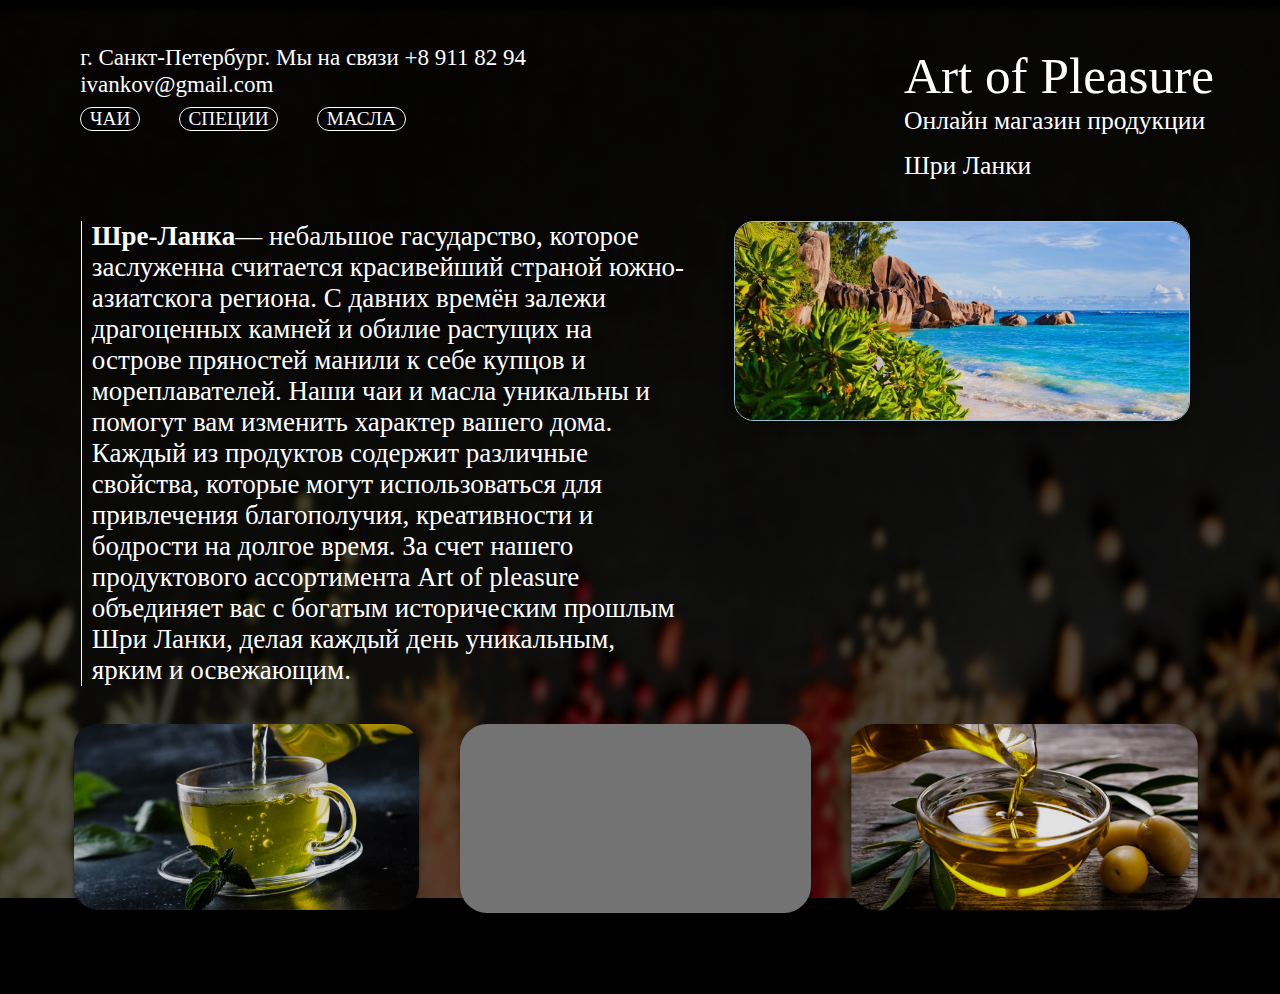
<file: index.html>
<!DOCTYPE html>
<html lang="en">
<head>
    <meta charset="UTF-8">
    <link rel="stylesheet" media = "screen and (orientation: portrait)" href = "./mobile.css">
    <link rel="stylesheet" media = "screen and (orientation: landscape)" href = "./css.css">


    <title>Art of Pleasure - онлайн магазин продукции Шри-Ланки</title>
</head>
<body>
    <div class = "header_top">
        <div>
            <div class = "info">г. Санкт-Петербург. Мы на связи +8 911 82 94   <br>  ivankov@gmail.com</div>
            <div class = "buttons">
                <a href = "./catalog1.html" class = "button">ЧАИ</a>
                <a href = "" class = "button">СПЕЦИИ</a>
                <a href = "./catalog3.html" class = "button">МАСЛА</a>
            </div>
        </div>
        <a href = "index.html" class=""><div class = "logo">
            <div class = "logo1">Art of Pleasure</div>
            <div class = "logo2">Онлайн магазин продукции Шри Ланки</div>
        </div>
        </a>
    </div>

    <div class = "header_bot">
        <div class = "header_bot_fragment">
            <strong>Шре-Ланка</strong>— небальшое гасударство, которое заслуженна считается красивейший страной южно-азиатскога региона. С давних времён залежи драгоценных камней и обилие растущих на острове пряностей манили к себе купцов и мореплавателей.

            Наши чаи и масла уникальны и помогут вам изменить характер вашего дома. Каждый из продуктов содержит различные свойства, которые могут использоваться для привлечения благополучия, креативности и бодрости на долгое время.
            За счет нашего продуктового ассортимента Art of pleasure объединяет вас с богатым историческим прошлым Шри Ланки, делая каждый день уникальным, ярким и освежающим.
        </div>
        <img src = "./penix/119.jpg" class = "demoimg">
    </div>


    <div class = "group_of_imgs">
        <div class = "img1 img"> <div class = "content"><a href = ""><h1 align="center">Чай</h1></a> Почувствуйте наслаждение прекрасным вкусом качественного чая из магазина "Art of pleasure"! У нас есть превосходные виды чая, которые привносят легкое удовольствие и блаженство.   <a href = "./catalog1.html">Подробнее</a> </div> </div>
        <div class = "img2 img"> <div class = "content"><a href = "./catalog2.html"><h1 align="center">Специи</h1></a>Обратите внимание на наш богатый выбор разных специй, включая острую паприку, сахарную розу, лавровый лист, тмин и многое другое! Приходите и попробуйте что-то новое — благодаря нашим специям ваши блюда станут особенными!   <a href = "./catalog2.html">Подробнее</a> </div>  </div>
        <div class = "img3 img"> <div class = "content"><a href = "./catalog3.html"><h1 align="center">Масла</h1></a>Вы давно искали что-то для тонкого ухода за собой, и мы рады представить вам эти самые ароматные и полезные масла. Они сделают вашу кожу непревзойденно мягкой и шелковистой. Они содержат целый спектр ароматических и питательных веществ, которые помогут коже держаться молодой и не осушаться. <a href = "./catalog3.html">Подробнее</a> </div> </div>
    </div>
    <script src = "script.js"></script>

</body>
</html>
</file>
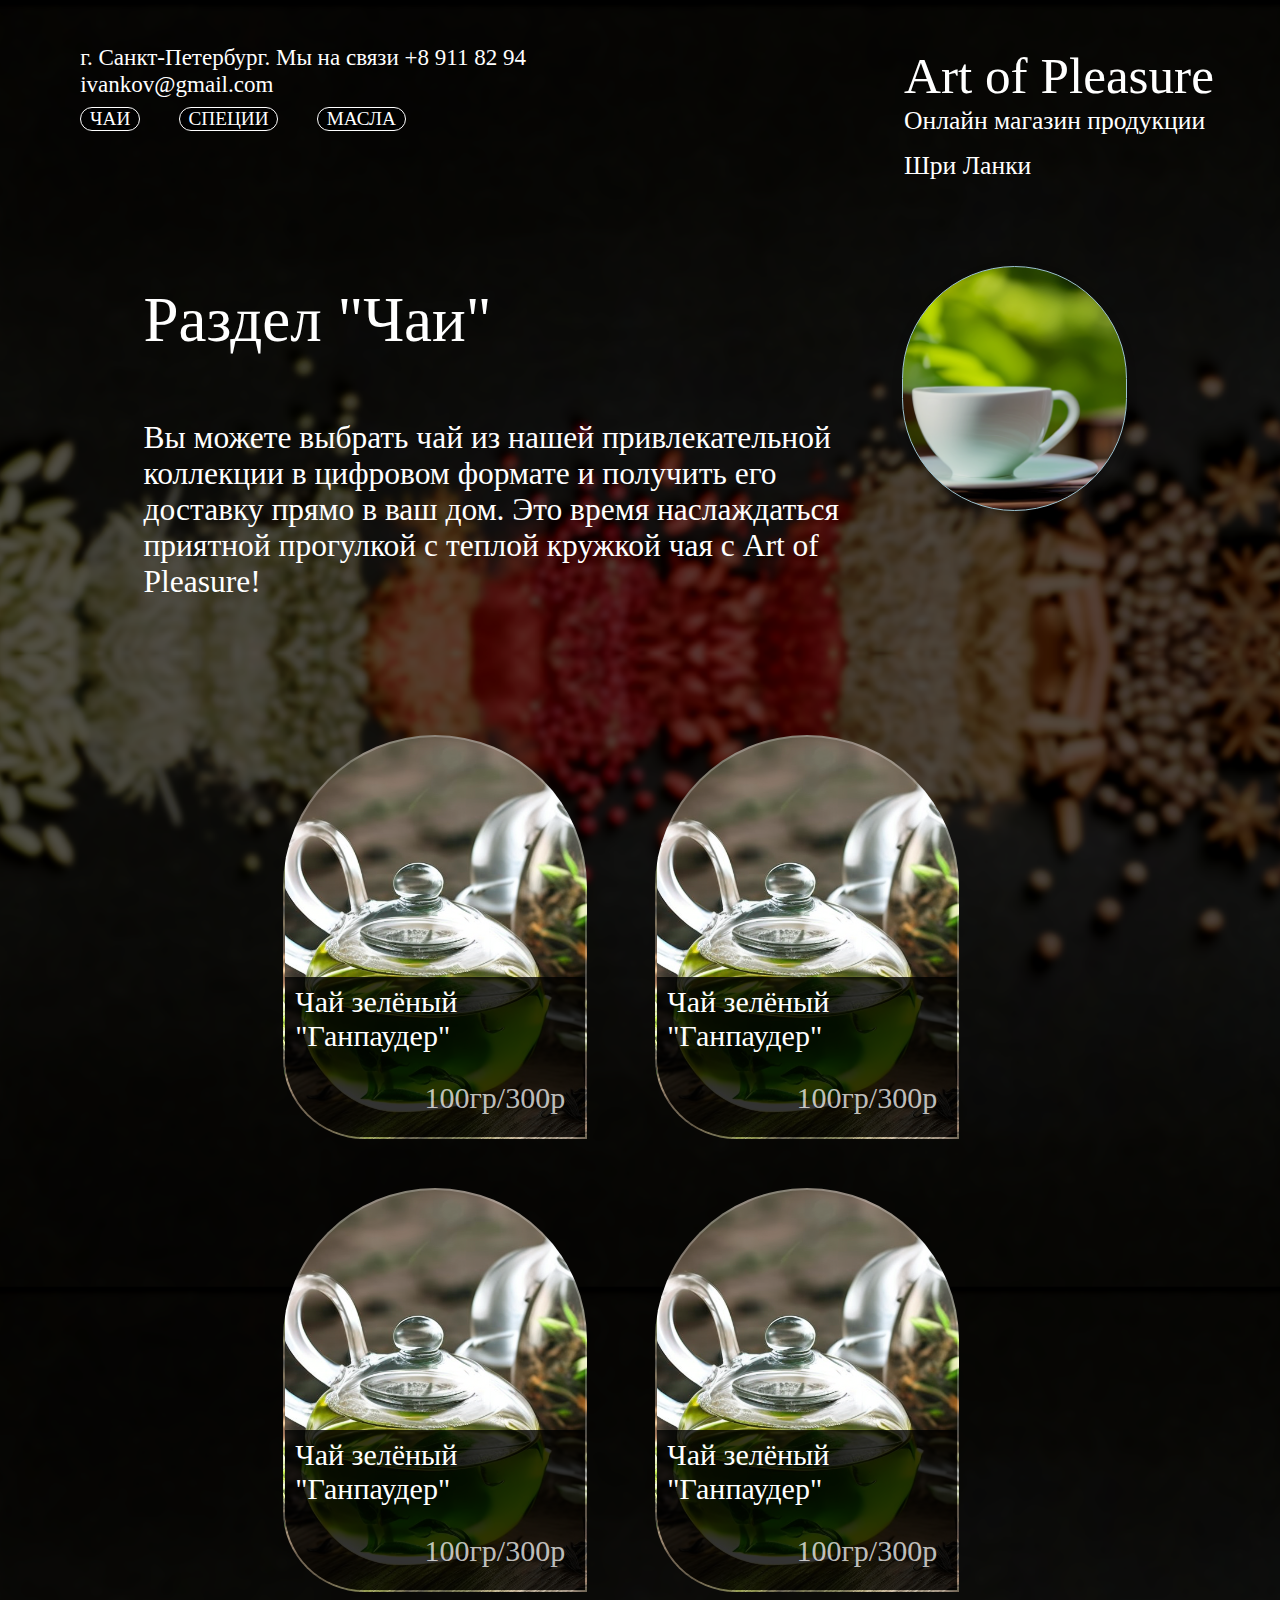
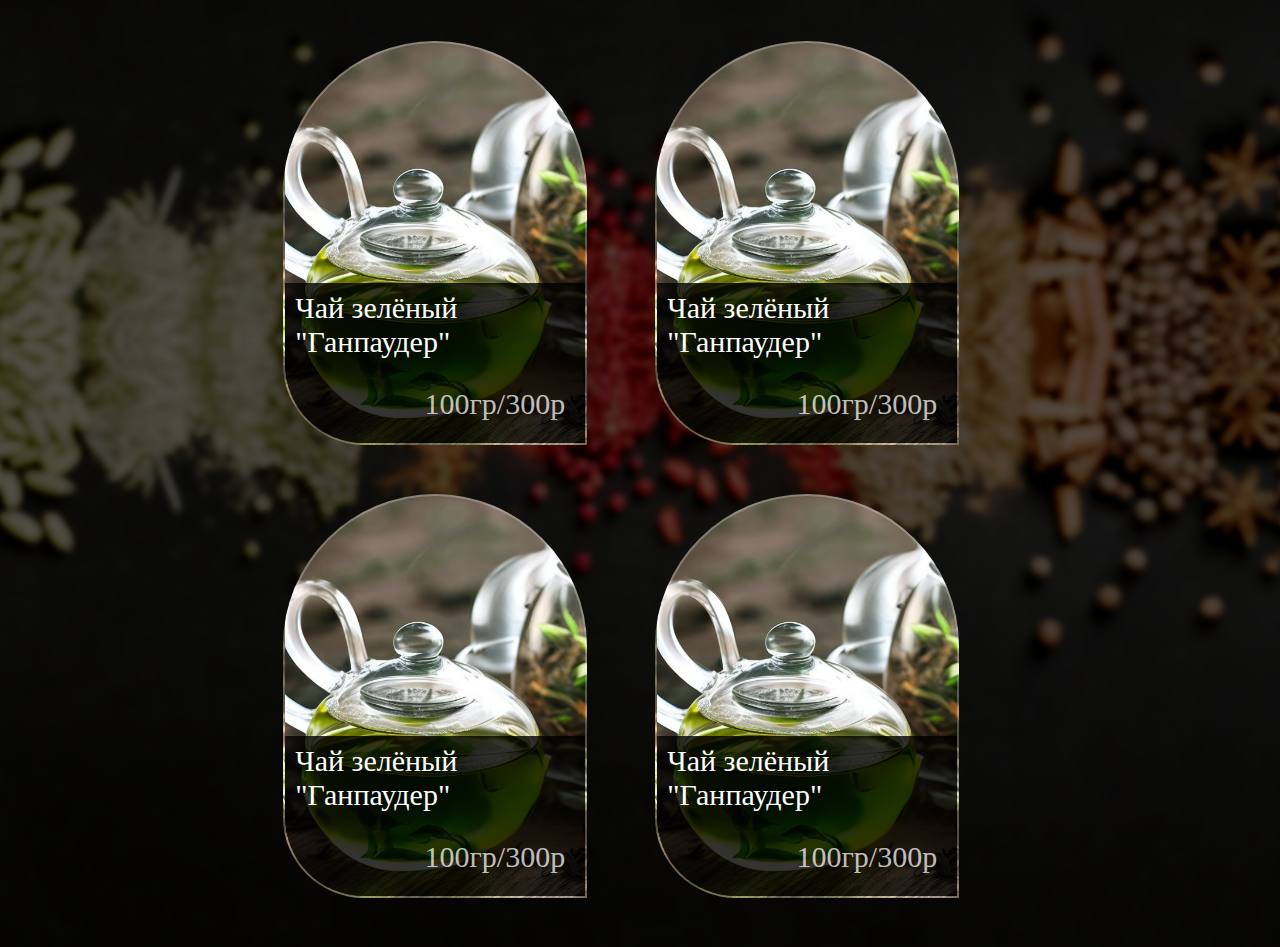
<file: catalog1.html>
<!DOCTYPE html>
<html lang="en">
    <head>
        <meta charset="UTF-8">
        <link rel="stylesheet" media = "screen and (orientation: portrait)" href = "./mobile.css">
        <link rel="stylesheet" media = "screen and (orientation: landscape)" href = "./css.css">


        <title>Art of Pleasure - онлайн магазин продукции Шри-Ланки</title>
    </head>
    <body class = "forcatalog">
        <div class = "header_top">

            <div>
                <div class = "info">г. Санкт-Петербург. Мы на связи +8 911 82 94   <br>  ivankov@gmail.com</div>
                <div class = "buttons">
                    <a href = "./catalog1.html" class = "button">ЧАИ</a>
                    <a href = "./catalog2.html" class = "button">СПЕЦИИ</a>
                    <a href = "./catalog3.html" class = "button">МАСЛА</a>
                </div>
            </div>
            <a href = "./index.html" class=""><div class = "logo">
                <div class = "logo1">Art of Pleasure</div>
                <div class = "logo2">Онлайн магазин продукции Шри Ланки</div>
            </div>
            </a>
        </div>

        <div class = "header_bot forcatalog">
            <div>
                <p class = "catalogname">Раздел "Чаи"</p>
                Вы можете выбрать чай из нашей привлекательной коллекции в цифровом формате и получить его доставку прямо в ваш дом. Это время наслаждаться приятной прогулкой с теплой кружкой чая с Art of Pleasure!
            </div>
            <div class = "demoimg forcatalog s1"></div>
        </div>

        <div class = "catalog">
            <div class = "product product1"><div class = "product-content"><div class = "product-content-name"><a href = "./product.html">Чай зелёный "Ганпаудер"</a></div><div class = "product-content-price">100гр/300р</div></div></div>
            <div class = "product product1"><div class = "product-content"><div class = "product-content-name"><a href = "./product.html">Чай зелёный "Ганпаудер"</a></div><div class = "product-content-price">100гр/300р</div></div></div>
            <div class = "product product1"><div class = "product-content"><div class = "product-content-name"><a href = "./product.html">Чай зелёный "Ганпаудер"</a></div><div class = "product-content-price">100гр/300р</div></div></div>
            <div class = "product product1"><div class = "product-content"><div class = "product-content-name"><a href = "./product.html">Чай зелёный "Ганпаудер"</a></div><div class = "product-content-price">100гр/300р</div></div></div>
            <div class = "product product1"><div class = "product-content"><div class = "product-content-name"><a href = "./product.html">Чай зелёный "Ганпаудер"</a></div><div class = "product-content-price">100гр/300р</div></div></div>
            <div class = "product product1"><div class = "product-content"><div class = "product-content-name"><a href = "./product.html">Чай зелёный "Ганпаудер"</a></div><div class = "product-content-price">100гр/300р</div></div></div>
            <div class = "product product1"><div class = "product-content"><div class = "product-content-name"><a href = "./product.html">Чай зелёный "Ганпаудер"</a></div><div class = "product-content-price">100гр/300р</div></div></div>
            <div class = "product product1"><div class = "product-content"><div class = "product-content-name"><a href = "./product.html">Чай зелёный "Ганпаудер"</a></div><div class = "product-content-price">100гр/300р</div></div></div>
        </div>
    </body>
</html>
</file>
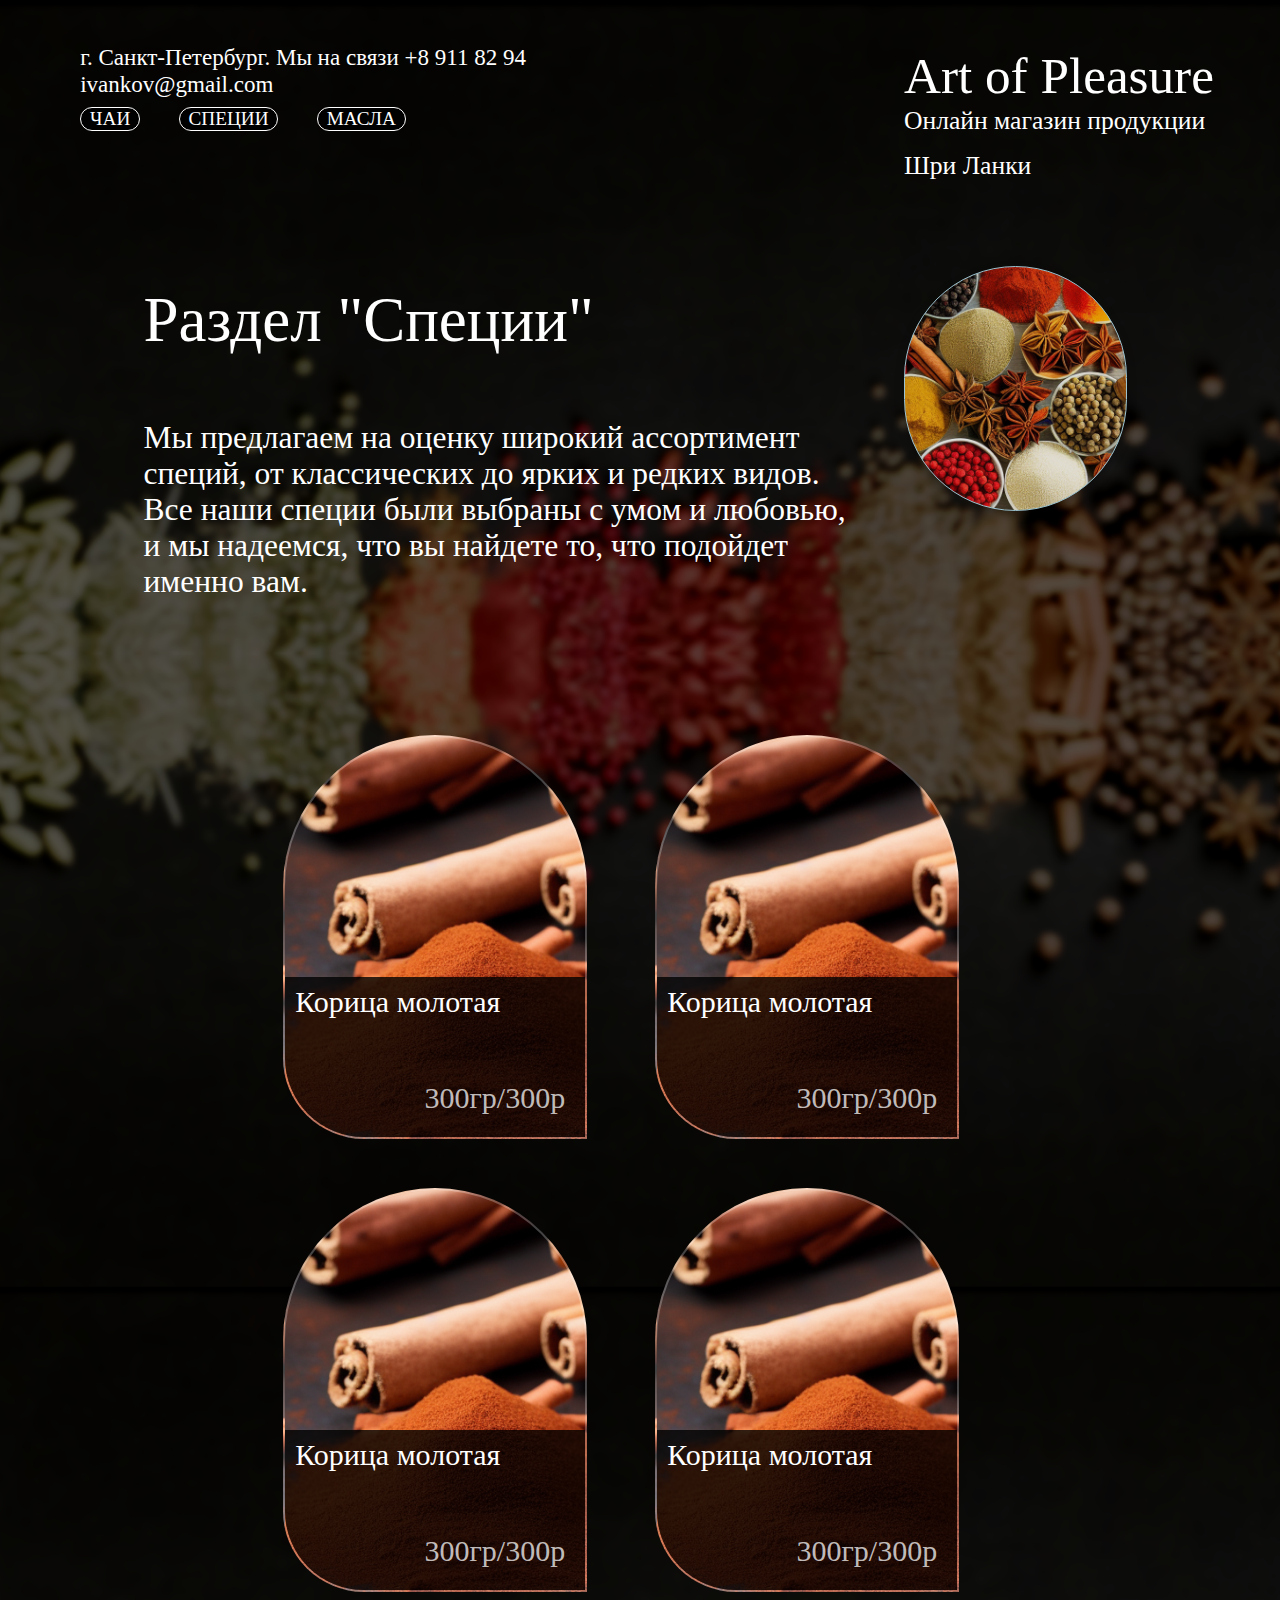
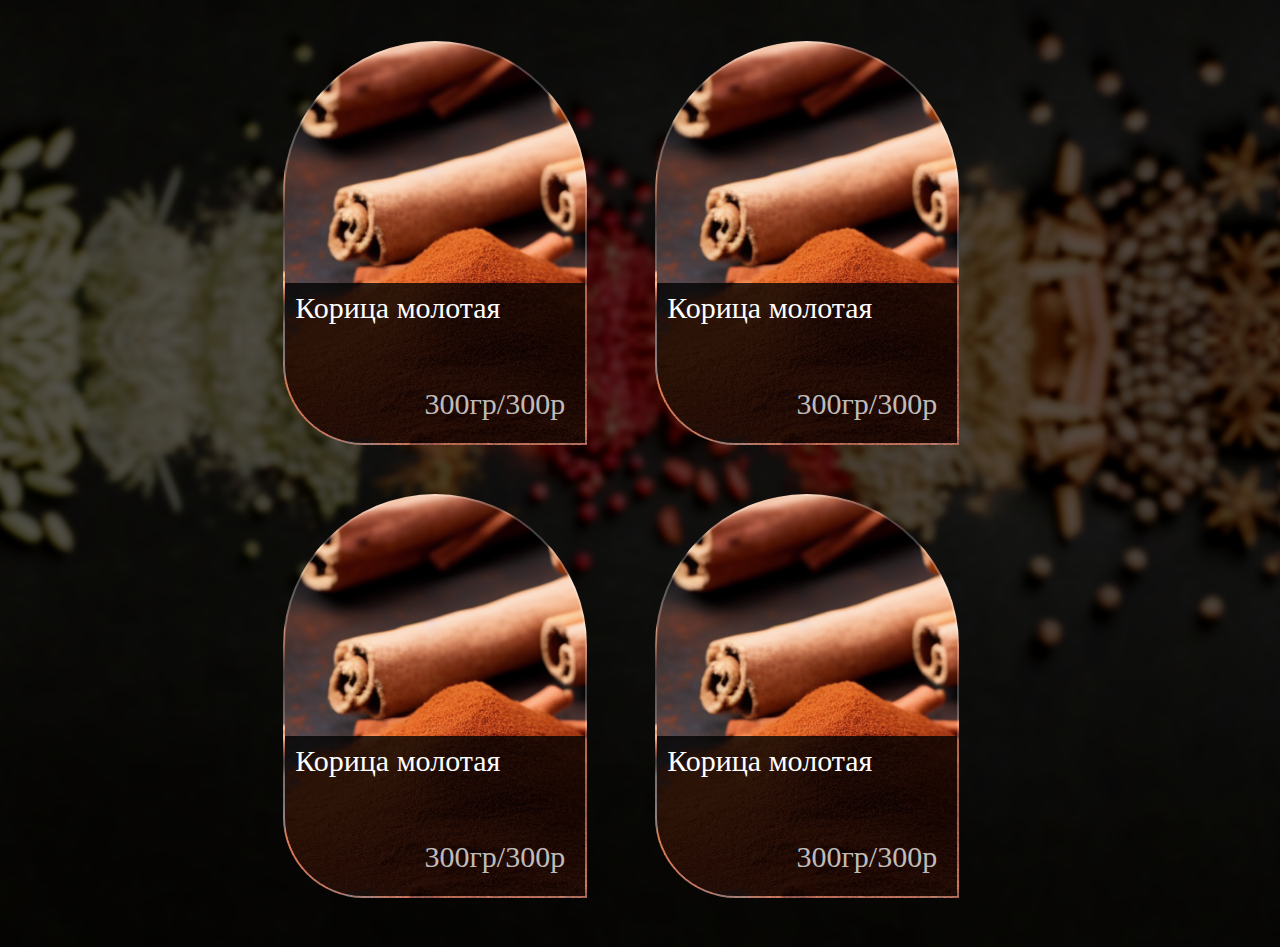
<file: catalog2.html>
<!DOCTYPE html>
<html lang="en">
    <head>
        <meta charset="UTF-8">
        <link rel="stylesheet" media = "screen and (orientation: portrait)" href = "./mobile.css">
        <link rel="stylesheet" media = "screen and (orientation: landscape)" href = "./css.css">


        <title>Art of Pleasure - онлайн магазин продукции Шри-Ланки</title>
    </head>
    <body class = "forcatalog">
        <div class = "header_top">

            <div>
                <div class = "info">г. Санкт-Петербург. Мы на связи +8 911 82 94   <br>  ivankov@gmail.com</div>
                <div class = "buttons">
                    <a href = "./catalog1.html" class = "button">ЧАИ</a>
                    <a href = "./catalog2.html" class = "button">СПЕЦИИ</a>
                    <a href = "./catalog3.html" class = "button">МАСЛА</a>
                </div>
            </div>
            <a href = "./index.html" class=""><div class = "logo">
                <div class = "logo1">Art of Pleasure</div>
                <div class = "logo2">Онлайн магазин продукции Шри Ланки</div>
            </div>
            </a>
        </div>

        <div class = "header_bot forcatalog">
            <div>
                <p class = "catalogname">Раздел "Специи"</p>
                Мы предлагаем на оценку широкий ассортимент специй, от классических до ярких и редких видов. Все наши специи были выбраны с умом и любовью, и мы надеемся, что вы найдете то, что подойдет именно вам.
            </div>
            <div class = "demoimg forcatalog s2"></div>
        </div>

        <div class = "catalog">
            <div class = "product product2"><div class = "product-content"><div class = "product-content-name"><a href = "./product.html">Корица молотая</a></div><div class = "product-content-price">300гр/300р</div></div></div>
            <div class = "product product2"><div class = "product-content"><div class = "product-content-name"><a href = "./product.html">Корица молотая</a></div><div class = "product-content-price">300гр/300р</div></div></div>
            <div class = "product product2"><div class = "product-content"><div class = "product-content-name"><a href = "./product.html">Корица молотая</a></div><div class = "product-content-price">300гр/300р</div></div></div>
            <div class = "product product2"><div class = "product-content"><div class = "product-content-name"><a href = "./product.html">Корица молотая</a></div><div class = "product-content-price">300гр/300р</div></div></div>
            <div class = "product product2"><div class = "product-content"><div class = "product-content-name"><a href = "./product.html">Корица молотая</a></div><div class = "product-content-price">300гр/300р</div></div></div>
            <div class = "product product2"><div class = "product-content"><div class = "product-content-name"><a href = "./product.html">Корица молотая</a></div><div class = "product-content-price">300гр/300р</div></div></div>
            <div class = "product product2"><div class = "product-content"><div class = "product-content-name"><a href = "./product.html">Корица молотая</a></div><div class = "product-content-price">300гр/300р</div></div></div>
            <div class = "product product2"><div class = "product-content"><div class = "product-content-name"><a href = "./product.html">Корица молотая</a></div><div class = "product-content-price">300гр/300р</div></div></div>
        </div>
    </body>
</html>
</file>
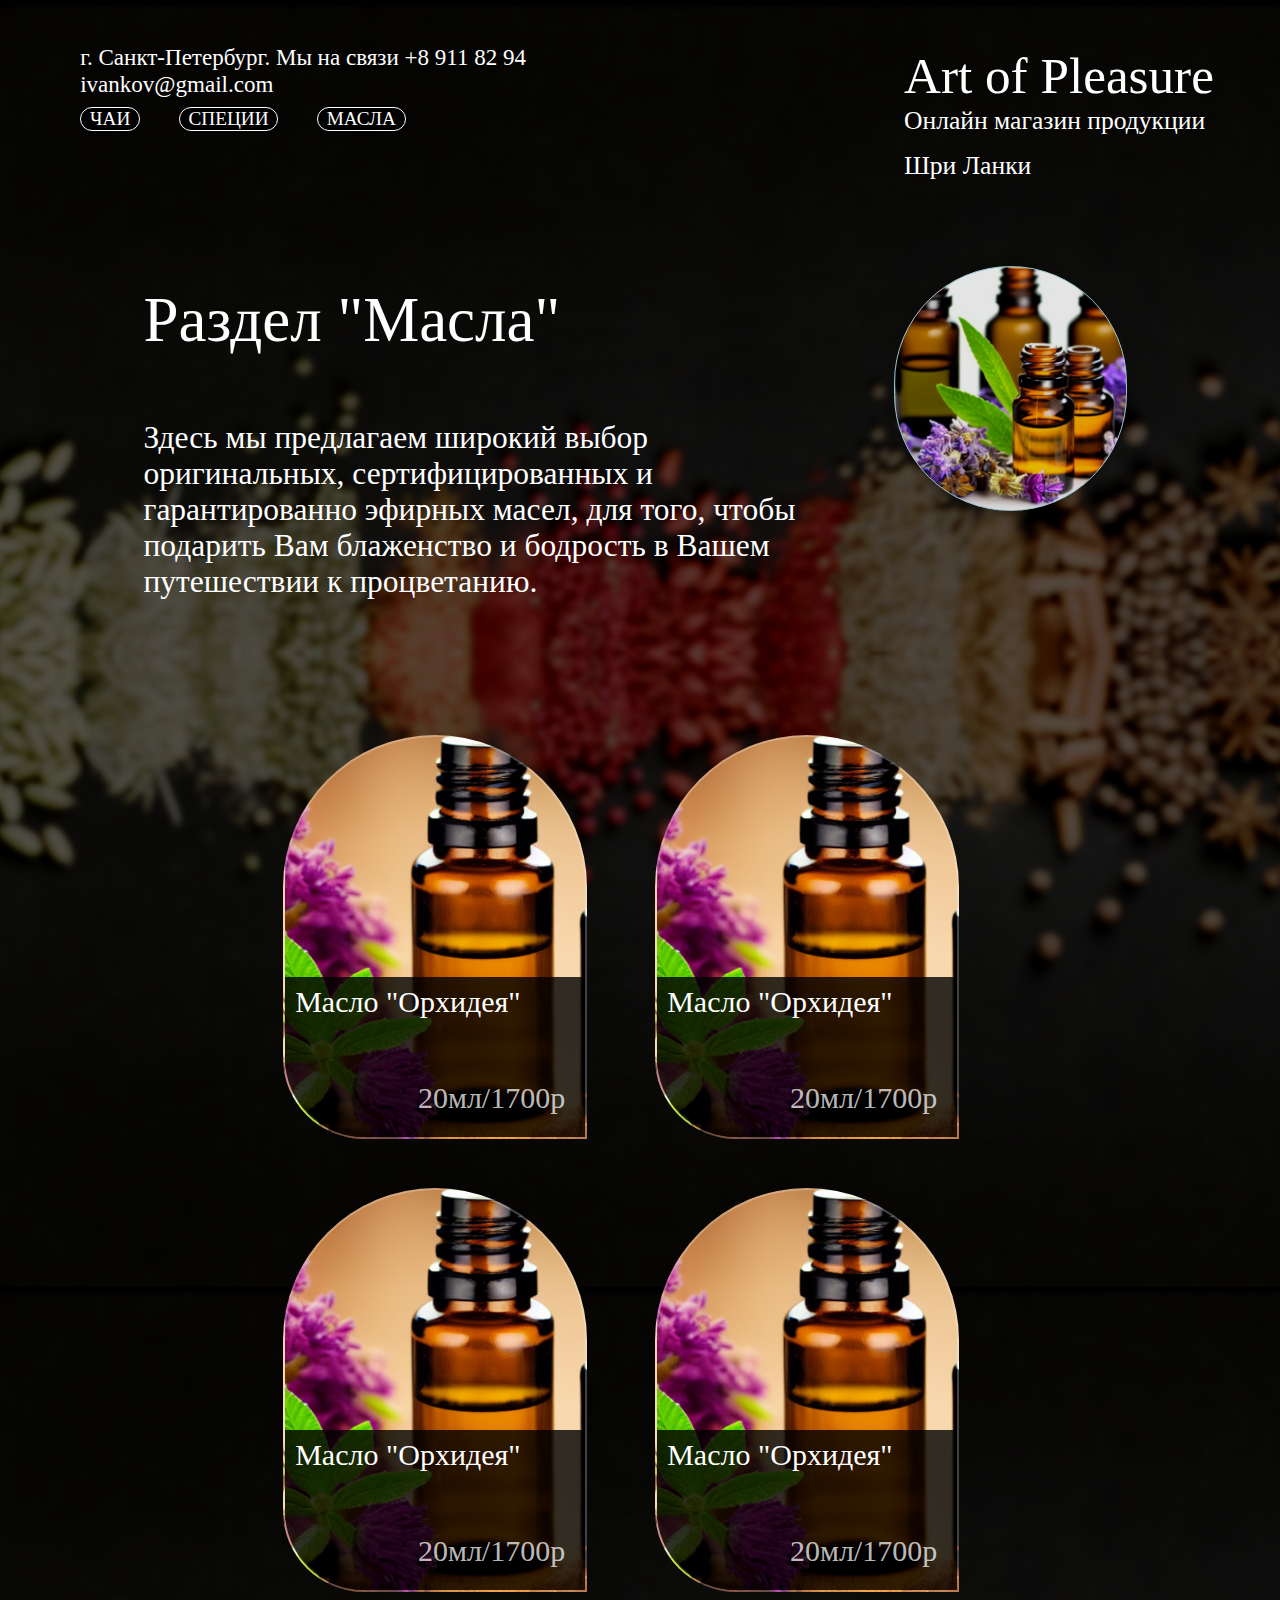
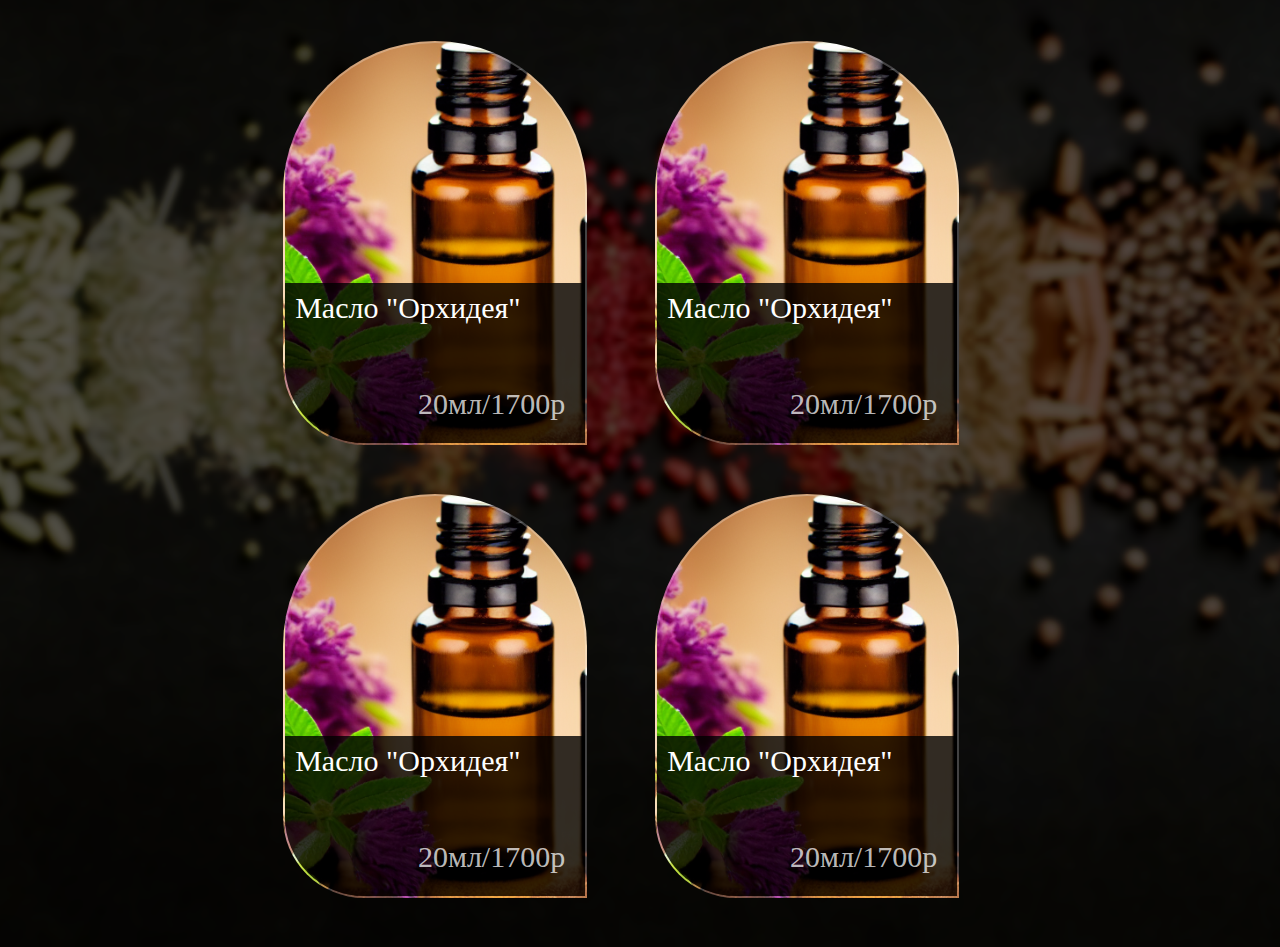
<file: catalog3.html>
<!DOCTYPE html>
<html lang="en">
    <head>
        <meta charset="UTF-8">
        <link rel="stylesheet" media = "screen and (orientation: portrait)" href = "./mobile.css">
        <link rel="stylesheet" media = "screen and (orientation: landscape)" href = "./css.css">


        <title>Art of Pleasure - онлайн магазин продукции Шри-Ланки</title>
    </head>
    <body class = "forcatalog">
        <div class = "header_top">

            <div>
                <div class = "info">г. Санкт-Петербург. Мы на связи +8 911 82 94   <br>  ivankov@gmail.com</div>
                <div class = "buttons">
                    <a href = "./catalog1.html" class = "button">ЧАИ</a>
                    <a href = "./catalog2.html" class = "button">СПЕЦИИ</a>
                    <a href = "./catalog3.html" class = "button">МАСЛА</a>
                </div>
            </div>
            <a href = "./index.html" class=""><div class = "logo">
                <div class = "logo1">Art of Pleasure</div>
                <div class = "logo2">Онлайн магазин продукции Шри Ланки</div>
            </div>
            </a>
        </div>

        <div class = "header_bot forcatalog">
            <div>
                <p class = "catalogname">Раздел "Масла"</p>
                Здесь мы предлагаем широкий выбор оригинальных, сертифицированных и гарантированно эфирных масел, для того, чтобы подарить Вам блаженство и бодрость в Вашем путешествии к процветанию.
            </div>
            <div class = "demoimg forcatalog s3"></div>
        </div>

        <div class = "catalog">
            <div class = "product product3"><div class = "product-content"><div class = "product-content-name"><a href = "./product.html">Масло "Орхидея"</a></div><div class = "product-content-price">20мл/1700р</div></div></div>
            <div class = "product product3"><div class = "product-content"><div class = "product-content-name"><a href = "./product.html">Масло "Орхидея"</a></div><div class = "product-content-price">20мл/1700р</div></div></div>
            <div class = "product product3"><div class = "product-content"><div class = "product-content-name"><a href = "./product.html">Масло "Орхидея"</a></div><div class = "product-content-price">20мл/1700р</div></div></div>
            <div class = "product product3"><div class = "product-content"><div class = "product-content-name"><a href = "./product.html">Масло "Орхидея"</a></div><div class = "product-content-price">20мл/1700р</div></div></div>
            <div class = "product product3"><div class = "product-content"><div class = "product-content-name"><a href = "./product.html">Масло "Орхидея"</a></div><div class = "product-content-price">20мл/1700р</div></div></div>
            <div class = "product product3"><div class = "product-content"><div class = "product-content-name"><a href = "./product.html">Масло "Орхидея"</a></div><div class = "product-content-price">20мл/1700р</div></div></div>
            <div class = "product product3"><div class = "product-content"><div class = "product-content-name"><a href = "./product.html">Масло "Орхидея"</a></div><div class = "product-content-price">20мл/1700р</div></div></div>
            <div class = "product product3"><div class = "product-content"><div class = "product-content-name"><a href = "./product.html">Масло "Орхидея"</a></div><div class = "product-content-price">20мл/1700р</div></div></div>
        </div>
    </body>
</html>
</file>
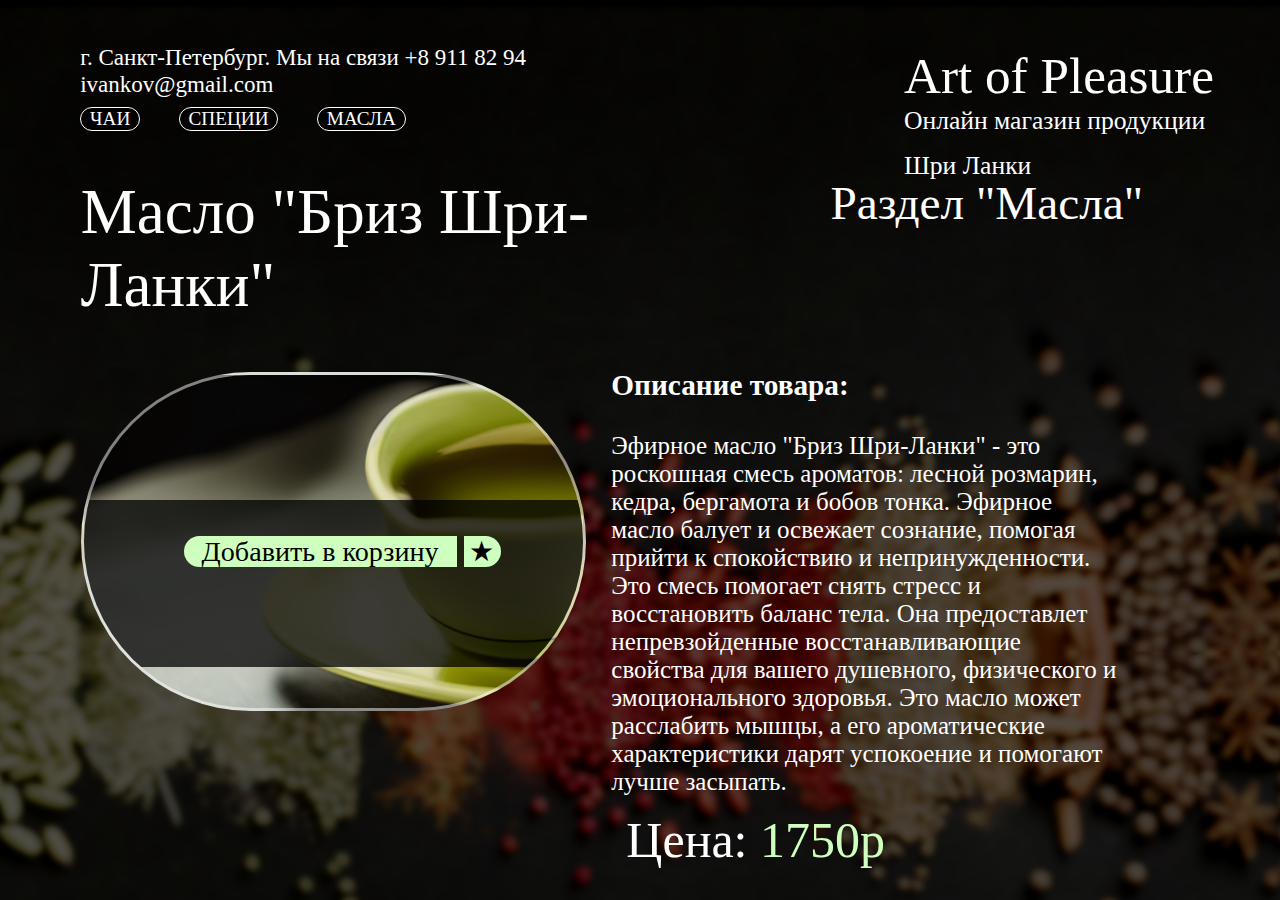
<file: product.html>
<!DOCTYPE html>
<html lang="en">
    <head>
        <meta charset="UTF-8">
        <link rel="stylesheet" media = "screen and (orientation: portrait)" href = "./mobile.css">
        <link rel="stylesheet" media = "screen and (orientation: landscape)" href = "./css.css">


        <title>Art of Pleasure - онлайн магазин продукции Шри-Ланки</title>
    </head>
    <body class = "forcatalog">
        <div class = "header_top">

            <div>
                <div class = "info">г. Санкт-Петербург. Мы на связи +8 911 82 94   <br>  ivankov@gmail.com</div>
                <div class = "buttons">
                    <a href = "./catalog1.html" class = "button">ЧАИ</a>
                    <a href = "./catalog2.html" class = "button">СПЕЦИИ</a>
                    <a href = "./catalog3.html" class = "button">МАСЛА</a>
                </div>
            </div>
            <a href = "./index.html" class=""><div class = "logo">
                <div class = "logo1">Art of Pleasure</div>
                <div class = "logo2">Онлайн магазин продукции Шри Ланки</div>
            </div>
            </a>
        </div>
        <div class = "header_bot forproduct">
            <div class = "top">
                <div class = "product-name">Масло "Бриз Шри-Ланки"</div>
                <div class = "catalog-name">Раздел "Масла"</div>
            </div>
            <div class = "bot">
                <div class = "product-img">
                    <div class = "product-img-content">
                        <div class = "product-img-buttons">
                            <a class = "product-img-button">Добавить в корзину</a>
                            <a class = "product-img-button2">★</a>
                        </div>

                    </div>
                </div>
                <div class = "product-description">
                    <h3>Описание товара:</h3>Эфирное масло "Бриз Шри-Ланки" - это роскошная смесь ароматов: лесной розмарин, кедра, бергамота и бобов тонка. Эфирное масло балует и освежает сознание, помогая прийти к спокойствию и непринужденности. Это смесь помогает снять стресс и восстановить баланс тела. Она предоставлет непревзойденные восстанавливающие свойства для вашего душевного, физического и эмоционального здоровья. Это масло может расслабить мышцы, а его ароматические характеристики дарят успокоение и помогают лучше засыпать.
                    <div class = "price-sign">Цена: <div class = "price">1750р</div></div>
                </div>
            </div>

        </div>
    </body>
</html>
</file>
<file: mobile.css>
@font-face {
    font-family: "Garamond";
    font-style: normal;
    font-weight: 400;
    src: local("Garamond"),
    url("./fonts/CormorantGaramond-Regular.ttf") format("ttf");
}
@font-face {
    font-family: "Gabriola";
    font-style: normal;
    font-weight: 400;
    src: local("Gabriola"),
    url("./fonts/gabriola.ttf") format("ttf");
}

header {

}
body {
    user-select: none;
    background: url("./penix/Слой 2.png");
    background-size: 100vw 100vh;
    background-repeat: repeat-y;
    background-position: bottom center;
    position: relative;
    height: 100vh;
    width: 100vw;
    margin-right: auto;
    margin-left: auto;
    background-color: black;
}

a {
    color: white;
}

a:active{
    color: #ff8040;
    transition-duration: 0.1s;
}

.header_top {
    width: 87.5%;
    margin-left: auto;
    margin-right: auto;
    color: white;
    padding-top: 100px;
    display: flex;
}

.info {
    width: 60%;
    height: 55%;
    font-size: 25px;
    font-family: Gabriola;
}

.demoimg {
    display: none;
}

.buttons {
    margin-top:30px;
    display: flex;
    column-gap: 5vw;
    font-size: 4vw;
}

.button {
    text-decoration: none;
    border: 2px solid white;
    color: white;
    border-radius: 90px;
    padding-right: 3%;
    padding-left: 3%;
    background-color: black;
}

.button:hover {
    background-color: white;
    color: black;
    transition-duration: 0.5s;
}

.button:hover:active {
    color: white;
}


.logo {
    position: absolute;
    right: 20px;
    line-height: 3vh;
    text-align: right;
    width: 50%;
}

.logo1{
    font-size: 6vw;
    font-family: Garamond;
    text-align: center;
}

.logo2{
    font-size: 2vw;
    text-align: center;
    font-family: Gabriola;
}

.header_bot {
    font-size: 1.6vh;
    overflow: hidden;
    font-family: Garamond;
    width: 87.5%;
    height: 20vh;
    margin-left: auto;
    margin-right: auto;
    margin-top: 10vh;
    color: white;
    border-left: 2px solid white;
    padding-left: 10px;
}

.header_bot.forcatalog {
    font-size: 2vh;
    font-family: Garamond;
    border: none;
    display: flex;
    width: 88.4%;
    margin: 5vh auto 1px;
    color: white;
    height: 25%;
}

.header_bot.forproduct {
    border-left: none;
    font-size: 3.5vh;
    font-family: 'Garamond';
    display: block;
    width: 88.4%;
    height: 80vh;
    margin-left: auto;
    margin-right: auto;
    margin-top: 5vh;
    color: white;
}

.group_of_imgs {
    margin-left: auto;
    margin-right: auto;
    margin-top: 3vh;
    width: 90%;
    height: 40vh;
    left: 7vw;
}

.img1 {
    background-image: url("./penix/img_1.png");
}

.img2 {
    background-image: url("./penix/img_3.png");
}


.img3 {
    background-image: url("./penix/img_2.png");
}

.img {
    padding-top: 10px;
    margin-bottom: 1vh;
    border-radius: 90px;
    background-size: 70vh;
    filter: brightness(90%) drop-shadow(0px 4px 4px rgba(0, 0, 0, 0.25));
    background-position: 50%;
    width: 100%;
    height: 15vh;
    overflow: hidden;
}

.content {
    display: block;
    position: center;
    font-size: 1vh;
    color: rgba(255,255,255,0.8);
    background-color: rgba(0,0,0,0.5);
    width: 90%;
    height: 70%;
    margin-right: auto;
    margin-left: auto;
    padding-left: 5px;
    border-radius: 90px;
}
.catalog {
    margin-left: auto;
    margin-right: auto;
    margin-top: 5vh;
    width: 85vw;
}

.catalogname {
    font-size: 3vh;
}

.product {
    background-image: url("./penix/product1.png");
    background-position: 0% 50%;
    background-size: 150%;
    display: inline-block;
    width: 300px;
    height: 400px;
    margin-left: 5vw;
    margin-bottom: 5vh;
    border: 2px solid rgba(255, 255, 255, 0.26);
    border-radius: 188px 188px 0px 100px;
    overflow: hidden;
    transition-duration: 0.5s;
}

.product:hover {
    background-size: 200%;
    transition-duration: 0.5s;
}



.product-content {
    width: 300px;
    height: 160px;
    background-color: rgba(0,0,0,0.80);
    border-radius: 0px 0px 0px 60px;
    margin-top: 80%;
    font-family: 'Garamond';
    color: rgba(255, 255, 255, 0.74);
    font-size: 30px;
    padding-left: 10px;
    padding-top: 8px;
}

.product-content-name {
    width: 90%;
    height: 60%;
}

.product-content-price {
    text-align: right;
    width: 70%;
    height: 30%;
    margin-left: 20%;
}


.product1 {
    background-image: url("./penix/product1.png");
}
.product2 {
    background-image: url("./penix/product2.png");
}
.product3 {
    background-image: url("./penix/product3.png");
}

.top {
    display: flex;
    width: 100%;
}

.product-name {
    font-size: 75%;
    width: 70%;
}

.catalog-name {
    text-align: end;
    width: 45.8%;
    font-size: 50%;
}

.bot {
}

.product-img {
    margin-top: 50px;
    width: 100%;
    height: 20vh;
    border-radius: 180px;
    border: 3px solid rgba(255,255,255, 0.50);
    background-size: cover;
    background-image: url("./penix/product1.1.png");
    overflow: hidden;
}

.product-img-content {
    width: 100%;
    height: 1000vh;
    background-color: rgba(0,0,0,0.75);
    margin-top: 21.1%;
    color: black;
}

.product-img-buttons {
    margin-left: 18vw;
    padding-top: 2vh;
    font-size: 3.4vw;
}

.product-img-button {
    background-color: #ceffbf;
    border-radius: 50px 0 0 50px;
    padding-right: 18px;
    padding-left: 18px;
    height: 33%;
    color: black;
}

.product-img-button2 {
    background-color: #ceffbf;
    border-radius: 0 50px 50px 0;
    padding-left: 5px;
    padding-right: 7px;
    color: black;
}

.product-description {
    padding-top: 2vh;
    margin-left: 2vw;
    width: 100%;
    font-size: 40px;
}

.price-sign {
    margin-top: 15px;
    margin-left: 15px;
    font-size: 200% ;
}

.price {
    display: inline-block;
    color: #ceffbf;
}
</file>
<file: css.css>
@font-face {
    font-family: "Garamond";
    font-style: normal;
    font-weight: 400;
    src: local("Garamond"),
    url("/fonts/CormorantGaramond-Regular.ttf") format("ttf");
}
@font-face {
    font-family: "Gabriola";
    font-style: normal;
    font-weight: 400;
    src: local("Gabriola"),
    url("/fonts/gabriola.ttf") format("ttf");
}


body {
    user-select: none;
    background: url("./penix/Desktop.png");
    background-size: 100% 100%;
    background-repeat: no-repeat;
    background-position: center center;
    background-color: black;
    position: relative;
    height: 98vh;
    width: 98vw;

}

body.forcatalog {
    background: url("./penix/Desktop2.png");
    background-size: 100%;
    background-repeat: repeat-y;
}

a {
    color: white;
    text-decoration: none;
}

a:hover:active{
    color: red;
    transition-duration: 0.1s;
}

a:hover{
    color: #ff8040;
    transition-duration: 0.5s;
}



.header_top {
    width: 88.5%;
    margin-left: auto;
    margin-right: auto;
    color: white;
    display: flex;
}

.info {
    width:50vw;
    margin-top: 4vh;
    font-size: 1.8vw;
    font-family: Gabriola;
}

.buttons {
    margin-top:1vh;
    display: flex;
    width: 90vw;
    column-gap: 3vw;
    font-size: 1.5vw;
}

.button {
    border: 1px solid white;
    color: white;
    border-radius: 90px;
    padding-right: 0.7vw;
    padding-left: 0.7vw;
    background-color: black;
}

.button:hover {
    background-color: white;
    color: black;
    transition-duration: 0.5s;
}

.button:hover:active {
    color: white;
}

.logo {
    position: absolute;
    left: 70vw;
    top: 5vh;
    line-height: 5vh;
    color: white;
    transition-duration: 0.5s;
}

.logo:hover {
    color: rgb(200,200,200);
    transition-duration: 0.5s;
}

.logo_img {
    width: 10%;
    height: 10%;
    padding-left: 15px;
    padding-bottom: 5px;
}

.logo1{
    font-size: 4vw;
    font-family: Garamond;
}

.logo2{
    font-size: 2vw;
    font-family: Gabriola;
}

.header_bot {
    font-size: 3vh;
    font-family: Garamond;
    display: flex;
    width: 88.4%;
    margin-left: auto;
    margin-right: auto;
    margin-top: 10vh;
    color: white;
}

.header_bot.forcatalog {
    font-size: 3.5vh;
    font-family: 'Garamond';
    display: flex;
    width: 78.4%;
    margin-left: auto;
    margin-right: auto;
    margin-top: 10vh;
    color: white;
}

.header_bot.forproduct {
    font-size: 3.5vh;
    font-family: 'Garamond';
    display: block;
    width: 88.4%;
    height: 80vh;
    margin-left: auto;
    margin-right: auto;
    margin-top: 5vh;
    color: white;
}


.catalogname {
    font-size: 7vh;
}

.header_bot_fragment {
    border-left: 1px solid white;
    padding-left: 10px;
}

.demoimg {
    border-radius: 20px;
    border: 1px solid lightblue;
    height: 22vh;
    margin-left: 50px;
    filter: brightness(90%) drop-shadow(0px 4px 4px rgba(0, 0, 0, 0.25));
}

.demoimg.forcatalog {
    border-radius: 180px;
    margin-top: 5vh;
    height: 27vh;
    width: 70vw;
    background-size: cover;
    background-position: 50% 75%;
}

.demoimg.forcatalog.s1 {
    background-image: url("penix/demoimg1.png");
}
.demoimg.forcatalog.s2 {
    background-image: url("penix/demoimg2.png");
}
.demoimg.forcatalog.s3 {
    background-image: url("penix/demoimg3.png");
    width: 70vw;
}

.group_of_imgs {
    margin-right: auto;
    margin-left: auto;
    width: 90%;
    height: 30vh;
    column-gap: 3vw;
    display: flex;
    margin-top: 3%;
}

.img1 {
    background-image: url("./penix/img_1.png");

}

.img2 {
    background: grey;

}


.img3 {
    background-image: url("./penix/img_2.png");

}

.img {
    background-size: cover;
    filter: brightness(90%) drop-shadow(0px 4px 4px rgba(0, 0, 0, 0.25));
    background-position: 50%;
    border-radius: 3vh;
    width: 50vw;
    height: 70%;
}

.content {
    display: none;
    font-size: 1.5vh;
    color: rgba(255,255,255,0.8);
    background-color: rgba(0,0,0,0.5);
    width: 98%;
    height: 70%;
    margin-top: 7%;
    padding-left:2%;
    padding-top: 3%;
}

.catalog {
    margin-left: auto;
    margin-right: auto;
    margin-top: 15vh;
    width: 65vw;
}

.product {

    background-position: 0% 50%;
    background-size: 150%;
    display: inline-block;
    width: 300px;
    height: 400px;
    margin-left: 5vw;
    margin-bottom: 5vh;
    border: 2px solid rgba(255, 255, 255, 0.26);
    border-radius: 188px 188px 0px 100px;
    overflow: hidden;
    transition-duration: 0.5s;
}

.product:hover {
    background-size: 200%;
    transition-duration: 0.5s;
}



.product-content {
    width: 100%;
    height: 40%;
    background-color: rgba(0,0,0,0.80);
    margin-top: 80%;
    font-family: 'Garamond';
    color: rgba(255, 255, 255, 0.74);
    font-size: 30px;
    padding-left: 10px;
    padding-top: 8px;
}

.product-content-name {
    width: 90%;
    height: 60%;
}

.product-content-price {
    text-align: right;
    width: 70%;
    height: 30%;
    margin-left: 20%;
}

.product1 {
    background-image: url("./penix/product1.png");
}
.product2 {
    background-image: url("./penix/product2.png");
}
.product3 {
    background-image: url("./penix/product3.png");
}

.top {
    display: flex;
    width: 100%;
}

.product-name {
    font-size: 200%;
    width: 50%;
}

.catalog-name {
    text-align: end;
    width: 45.8%;
    font-size: 150%;
}

.bot {
    display: flex;
}

.product-img {
    margin-top: 50px;
    width: 45%;
    height: 37vh;
    border-radius: 180px;
    border: 3px solid rgba(255,255,255, 0.50);
    background-size: cover;
    background-image: url("./penix/product1.1.png");
    overflow: hidden;
}

.product-img-content {
    width: 100%;
    height: 50%;
    background-color: rgba(0,0,0,0.75);
    margin-top: 25.1%;
    color: black;
}

.product-img-buttons {
    margin-left: 20%;
    padding-top: 7%;
    font-size: 2.2vw;
}

.product-img-button {
    background-color: #ceffbf;
    border-radius: 50px 0 0 50px;
    padding-right: 18px;
    padding-left: 18px;
    height: 33%;
    color: black;
}

.product-img-button2 {
    background-color: #ceffbf;
    border-radius: 0 50px 50px 0;
    padding-left: 5px;
    padding-right: 7px;
    color: black;
}

.product-description {
    padding-top: 2vh;
    margin-left: 2vw;
    width: 45.8%;
    font-size: 25px;
}

.price-sign {
    margin-top: 15px;
    margin-left: 15px;
    font-size: 200% ;
}

.price {
    display: inline-block;
    color: #ceffbf;
}
</file>
